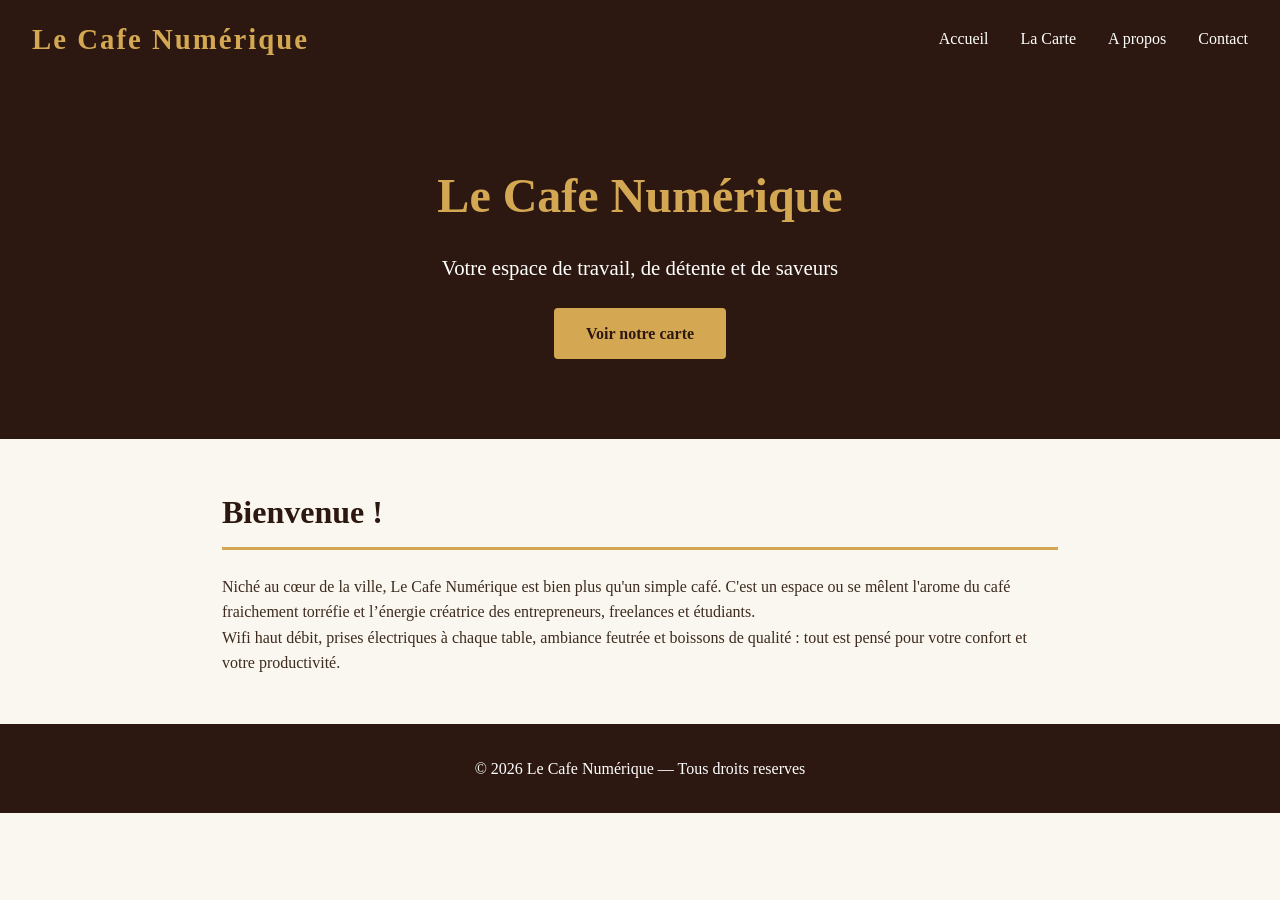
<file: index.html>
<!DOCTYPE html> 
<html lang="fr"> 
<head> 
  <meta charset="UTF-8"> 
  <meta name="viewport" content="width=device-width, 
initial-scale=1.0"> 
  <title>Le Cafe Numerique</title> 
  <link rel="stylesheet" href="style.css"> 
</head> 
<body> 
    

  
  <nav> 
    <span class="logo">Le Cafe Numérique</span> 
    <ul> 
      <li><a href="index.html">Accueil</a></li> 
      <li><a href="menu.html">La Carte</a></li> 
      <li><a href="apropos.html">A propos</a></li> 
      <li><a href="contact.html">Contact</a></li> 
    </ul> 
  </nav> 
  
  <div class="hero"> 
    <h1>Le Cafe Numérique</h1> 
    <p>Votre espace de travail, de détente et de 
saveurs</p> 
    <a href="menu.html" class="btn">Voir notre carte</a> 
  </div> 
  
  <section> 
    <h2>Bienvenue !</h2> 
    <p> 
      Niché au cœur de la ville, Le Cafe Numérique est 
bien plus 
 qu'un simple café. C'est un espace ou se mêlent l'arome 
du 
      café fraichement torréfie et l’énergie créatrice des 
      entrepreneurs, freelances et étudiants. 
    </p> 
    <p>  Wifi haut débit, prises électriques à chaque table, 
ambiance 
      feutrée et boissons de qualité : tout est pensé pour 
votre 
      confort et votre productivité. 
    </p> 
  </section> 
  
  <footer> 
    <p>&copy; 2026 Le Cafe Numérique — Tous droits 
reserves</p> 
  </footer> 
  
</body> 
</html>
</file>
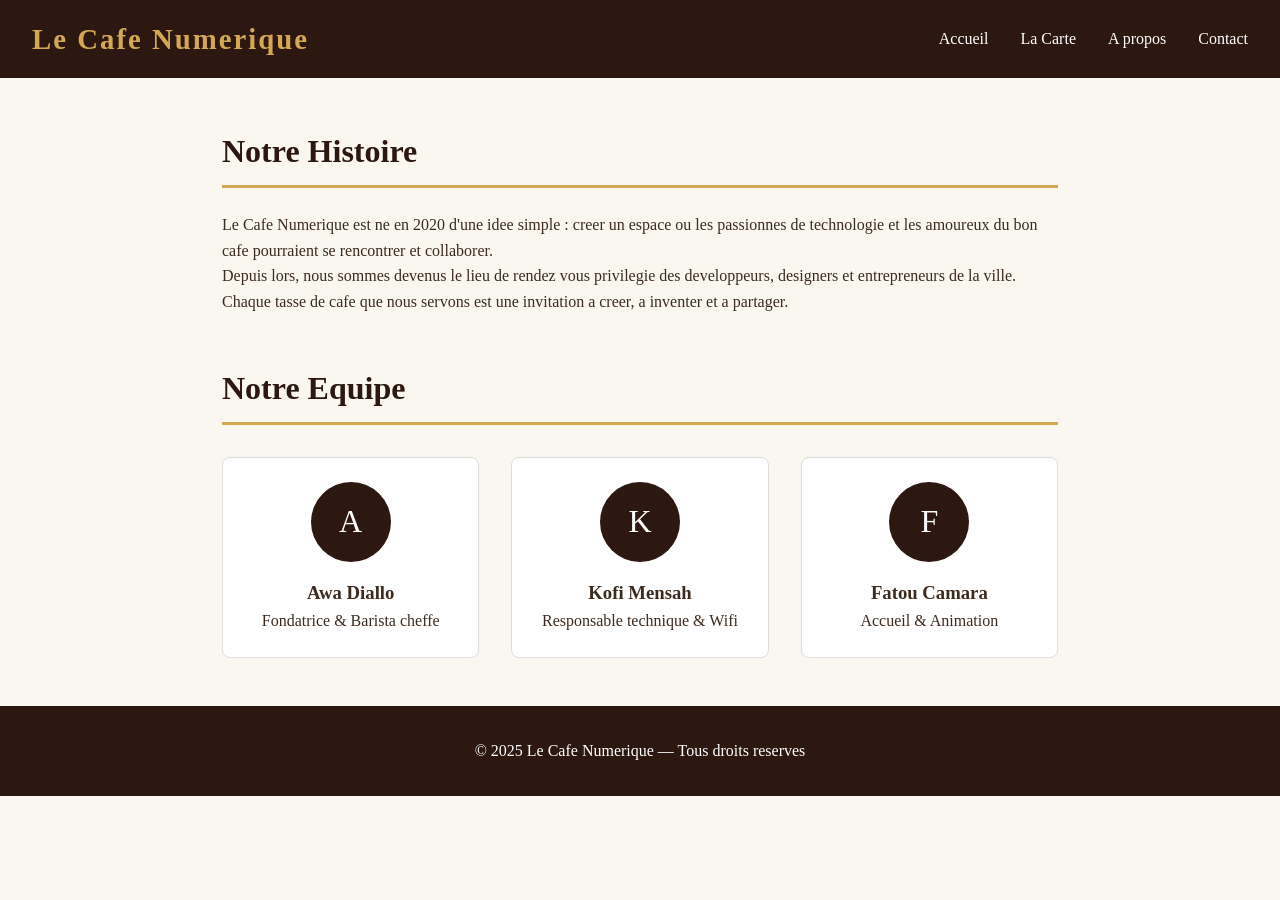
<file: apropos.html>
<!DOCTYPE html> 
<html lang="fr"> 
<head> 
  <meta charset="UTF-8"> 
  <meta name="viewport" content="width=device-width, 
initial-scale=1.0"> 
  <title>A propos — Le Cafe Numerique</title> 
  <link rel="stylesheet" href="style.css"> 
  <style> 
    .equipe { 
      display: flex; 
      gap: 2rem; 
      flex-wrap: wrap; 
      margin-top: 2rem; 
    } 
    .membre { 
      background: white; 
      border-radius: 8px; 
      padding: 1.5rem; 
      flex: 1; 
      min-width: 200px; 
      text-align: center; 
      border: 1px solid #DDD; 
    } 
    .avatar { 
      width: 80px; 
      height: 80px; 
      border-radius: 50%; 
      background-color: var(--couleur-principale); 
      color: white; 
      font-size: 2rem; 
      display: flex; 
      align-items: center; 
      justify-content: center; 
      margin: 0 auto 1rem; 
    } 
  </style> 
</head> 
<body>
     <nav> 
    <span class="logo">Le Cafe Numerique</span> 
    <ul> 
      <li><a href="index.html">Accueil</a></li> 
      <li><a href="menu.html">La Carte</a></li> 
      <li><a href="apropos.html">A propos</a></li> 
      <li><a href="contact.html">Contact</a></li> 
    </ul> 
  </nav> 
  
  <section> 
    <h2>Notre Histoire</h2> 
    <p> 
      Le Cafe Numerique est ne en 2020 d'une idee simple : 
creer 
      un espace ou les passionnes de technologie et les 
amoureux 
      du bon cafe pourraient se rencontrer et collaborer. 
    </p> 
    <p> 
      Depuis lors, nous sommes devenus le lieu de rendez
vous 
      privilegie des developpeurs, designers et 
entrepreneurs 
      de la ville. Chaque tasse de cafe que nous servons 
est 
      une invitation a creer, a inventer et a partager. 
    </p> 
  </section> 
  
  <section> 
    <h2>Notre Equipe</h2> 
    <div class="equipe"> 
      <div class="membre"> 
        <div class="avatar">A</div> 
        <h3>Awa Diallo</h3> 
        <p>Fondatrice & Barista cheffe</p> 
      </div> 
      <div class="membre"> 
        <div class="avatar">K</div> 
        <h3>Kofi Mensah</h3> 
        <p>Responsable technique & Wifi</p> 
      </div> 
      <div class="membre"> 
        <div class="avatar">F</div> 
        <h3>Fatou Camara</h3> 
        <p>Accueil & Animation</p>
    </div> 
</div> 
</section> 
<footer> 
<p>&copy; 2025 Le Cafe Numerique — Tous droits 
reserves</p> 
</footer> 
</body> 
</html>
</file>
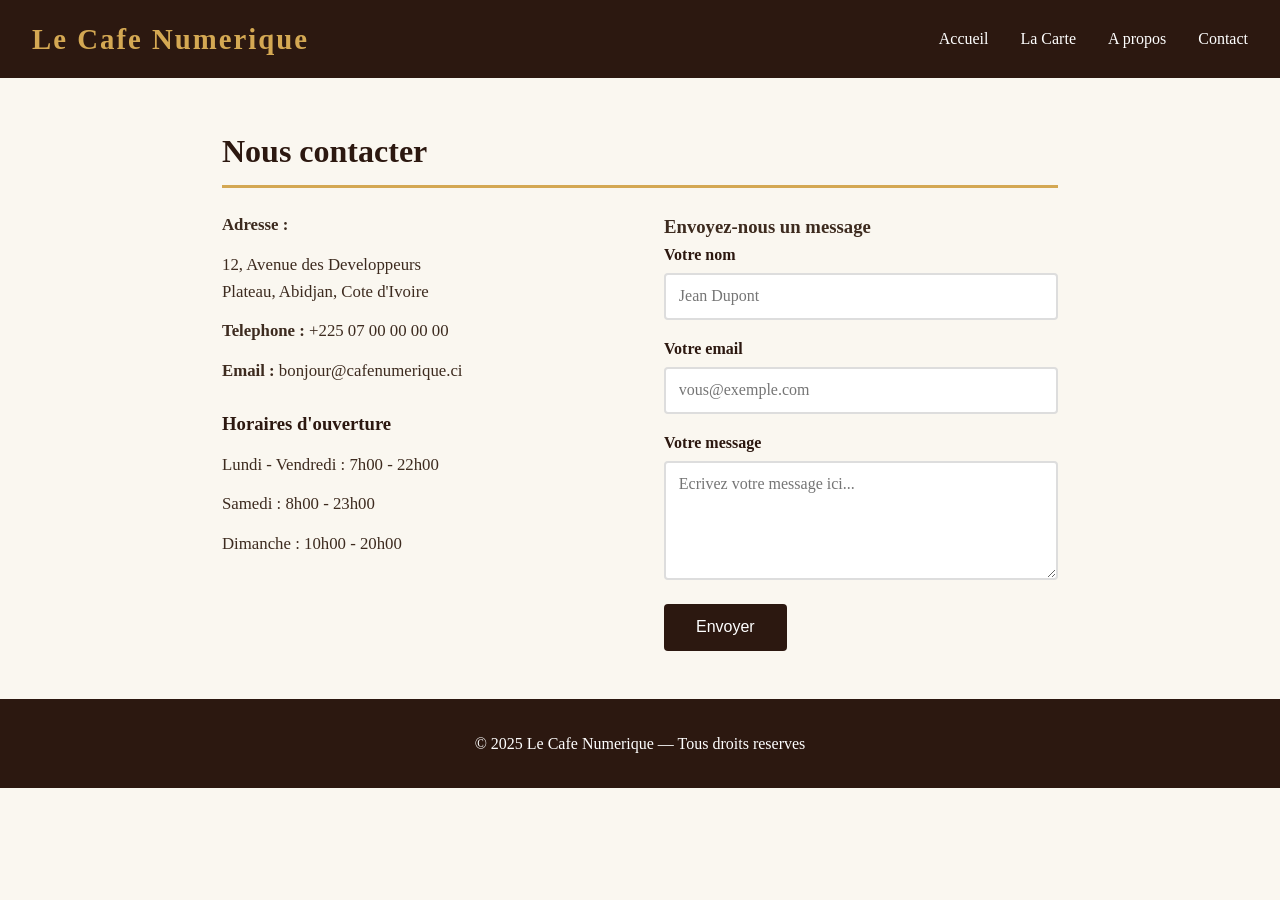
<file: contact.html>
<!DOCTYPE html> 
<html lang="fr"> 
<head> 
  <meta charset="UTF-8"> 
  <meta name="viewport" content="width=device-width, 
initial-scale=1.0"> 
  <title>Contact — Le Cafe Numerique</title> 
  <link rel="stylesheet" href="style.css"> 
  <style> 
    .infos-contact { 
      display: flex; 
      gap: 3rem; 
      flex-wrap: wrap; 
    } 
    .bloc-info, .formulaire { flex: 1; min-width: 280px; } 
    .bloc-info p { margin-bottom: 0.8rem; font-size: 
1.05rem; } 
    .horaires { margin-top: 1.5rem; } 
    .horaires h3 { 
      color: var(--couleur-principale); 
      margin-bottom: 0.8rem; 
    } 
    label { 
      display: block; 
      margin-bottom: 0.3rem; 
      font-weight: bold; 
      color: var(--couleur-principale); 
    } 
    input, textarea { 
      width: 100%; 
      padding: 0.8rem; 
      border: 2px solid #DDD; 
      border-radius: 4px; 
      margin-bottom: 1rem; 
      font-size: 1rem; 
      font-family: var(--police); 
    } 
    input:focus, textarea:focus { 
      outline: none; 
      border-color: var(--couleur-secondaire); 
      } 
    button[type='submit'] { 
      background-color: var(--couleur-principale); 
      color: white; 
      border: none; 
      padding: 0.9rem 2rem; 
      border-radius: 4px; 
      font-size: 1rem; 
      cursor: pointer; 
      transition: background-color 0.3s; 
    } 
    button[type='submit']:hover { 
      background-color: var(--couleur-secondaire); 
      color: var(--couleur-principale); 
    } 
  </style> 
</head> 
<body> 
  
  <nav> 
    <span class="logo">Le Cafe Numerique</span> 
    <ul> 
      <li><a href="index.html">Accueil</a></li> 
      <li><a href="menu.html">La Carte</a></li> 
      <li><a href="apropos.html">A propos</a></li> 
      <li><a href="contact.html">Contact</a></li> 
    </ul> 
  </nav> 
  
  <section> 
    <h2>Nous contacter</h2> 
    <div class="infos-contact"> 
  
      <div class="bloc-info"> 
        <p><strong>Adresse :</strong></p> 
        <p>12, Avenue des Developpeurs<br> 
           Plateau, Abidjan, Cote d'Ivoire</p> 
        <p><strong>Telephone :</strong> +225 07 00 00 00 
00</p> 
        <p><strong>Email :</strong> 
bonjour@cafenumerique.ci</p> 
        <div class="horaires"> 
          <h3>Horaires d'ouverture</h3> 
          <p>Lundi - Vendredi : 7h00 - 22h00</p> 
          <p>Samedi : 8h00 - 23h00</p> 
          <p>Dimanche : 10h00 - 20h00</p>
           </div> 
      </div> 
  
      <div class="formulaire"> 
        <h3>Envoyez-nous un message</h3> 
        <form action="#" method="post"> 
          <label for="nom">Votre nom</label> 
          <input type="text" id="nom" name="nom" 
placeholder="Jean Dupont" required> 
  
          <label for="email">Votre email</label> 
          <input type="email" id="email" name="email" 
placeholder="vous@exemple.com" required> 
  
          <label for="message">Votre message</label> 
          <textarea id="message" name="message" rows="5" 
            placeholder="Ecrivez votre message ici..." 
required></textarea> 
  
          <button type="submit">Envoyer</button> 
        </form> 
      </div> 
  
    </div> 
  </section> 
  
  <footer> 
    <p>&copy; 2025 Le Cafe Numerique — Tous droits 
reserves</p> 
  </footer> 
</body> 
</html>
</file>
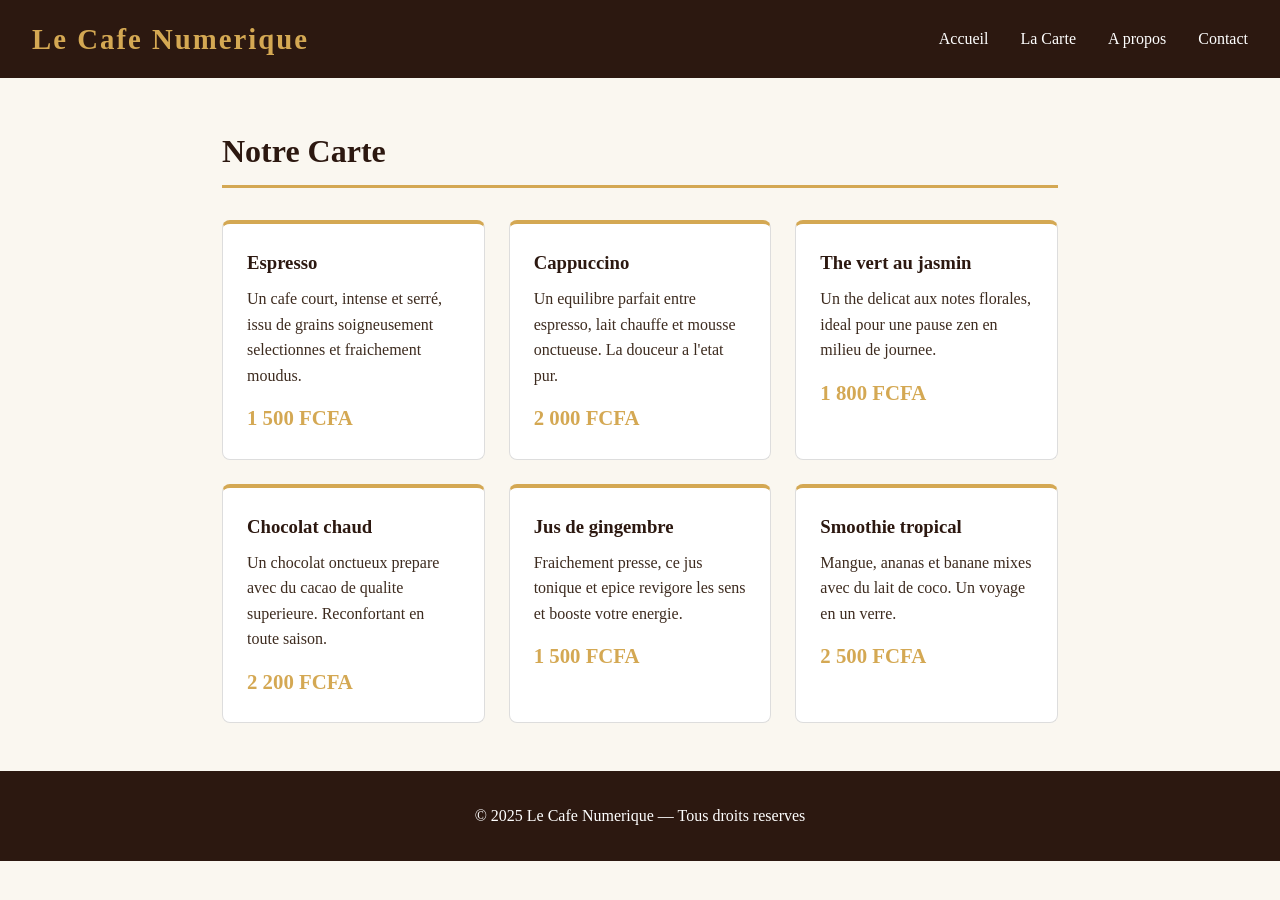
<file: menu.html>
<!DOCTYPE html> 
<html lang="fr"> 
<head> 
  <meta charset="UTF-8"> 
  <meta name="viewport" content="width=device-width, 
initial-scale=1.0"> 
  <title>La Carte — Le Cafe Numerique</title> 
  <link rel="stylesheet" href="style.css"> 
  <style> 
    .grille-menu { 
      display: grid; 
      grid-template-columns: repeat(auto-fit, 
minmax(260px, 1fr)); 
      gap: 1.5rem; 
      margin-top: 2rem; 
    } 
.carte-boisson { 
      background: white; 
      border: 1px solid #DDD; 
      border-radius: 8px; 
      padding: 1.5rem; 
      border-top: 4px solid var(--couleur-secondaire); 
    } 
    .carte-boisson h3 { 
      color: var(--couleur-principale); 
      margin-bottom: 0.5rem; 
    } 
    .prix { 
      font-size: 1.3rem; 
      font-weight: bold; 
      color: var(--couleur-secondaire); 
      margin-top: 0.8rem; 
    } 
  </style> 
</head> 
<body> 
  
  <nav> 
    <span class="logo">Le Cafe Numerique</span> 
    <ul> 
      <li><a href="index.html">Accueil</a></li> 
      <li><a href="menu.html">La Carte</a></li> 
      <li><a href="apropos.html">A propos</a></li> 
      <li><a href="contact.html">Contact</a></li> 
    </ul> 
  </nav> 
  
  <section> 
    <h2>Notre Carte</h2> 
    <div class="grille-menu"> 
  
      <div class="carte-boisson"> 
        <h3>Espresso</h3> 
        <p>Un cafe court, intense et serré, issu de grains 
        soigneusement selectionnes et fraichement 
moudus.</p> 
        <p class="prix">1 500 FCFA</p> 
      </div> 
  
      <div class="carte-boisson"> 
        <h3>Cappuccino</h3><p>Un equilibre parfait entre espresso, lait 
chauffe 
        et mousse onctueuse. La douceur a l'etat pur.</p> 
        <p class="prix">2 000 FCFA</p> 
      </div> 
  
      <div class="carte-boisson"> 
        <h3>The vert au jasmin</h3> 
        <p>Un the delicat aux notes florales, ideal pour 
        une pause zen en milieu de journee.</p> 
        <p class="prix">1 800 FCFA</p> 
      </div> 
  
      <div class="carte-boisson"> 
        <h3>Chocolat chaud</h3> 
        <p>Un chocolat onctueux prepare avec du cacao de 
        qualite superieure. Reconfortant en toute 
saison.</p> 
        <p class="prix">2 200 FCFA</p> 
      </div> 
  
      <div class="carte-boisson"> 
        <h3>Jus de gingembre</h3> 
        <p>Fraichement presse, ce jus tonique et epice 
        revigore les sens et booste votre energie.</p> 
        <p class="prix">1 500 FCFA</p> 
      </div> 
  
      <div class="carte-boisson"> 
        <h3>Smoothie tropical</h3> 
        <p>Mangue, ananas et banane mixes avec du lait 
        de coco. Un voyage en un verre.</p> 
        <p class="prix">2 500 FCFA</p> 
      </div> 
  
    </div> 
  </section> 
  
  <footer> 
    <p>&copy; 2025 Le Cafe Numerique — Tous droits 
reserves</p> 
  </footer> 
</body> 
</html>
</file>
<file: style.css>
/* ============================= 
   STYLES GLOBAUX — Cafe Numerique 
   ============================= */ 
  
/* Reset de base */ 
* { 
  margin: 0; 
  padding: 0; 
  box-sizing: border-box; 
} 
  
/* Variables CSS */ 
:root { 
  --couleur-principale: #2C1810;  /* marron cafe */ 
  --couleur-secondaire: #D4A853; /* dore */ 
  --couleur-fond: #FAF7F0;       /* creme */ 
  --couleur-texte: #3D2B1F;      /* marron fonce */ 
  --police: 'Georgia', serif; 
} 
  
body { 
  font-family: var(--police); 
  background-color: var(--couleur-fond); 
  color: var(--couleur-texte); 
  line-height: 1.6; 
} 
  
/* ── NAVIGATION ── */ 
nav { 
  background-color: var(--couleur-principale); 
  padding: 1rem 2rem; 
  display: flex; 
  justify-content: space-between; 
  align-items: center; 
} 
nav .logo {  color: var(--couleur-secondaire); 
  font-size: 1.8rem; 
  font-weight: bold; 
  letter-spacing: 2px; 
} 
nav ul { 
  list-style: none; 
  display: flex; 
  gap: 2rem; 
} 
nav a { 
  color: white; 
  text-decoration: none; 
  font-size: 1rem; 
  transition: color 0.3s; 
} 
nav a:hover { color: var(--couleur-secondaire); } 
  
/* ── HERO ── */ 
.hero { 
  background-color: var(--couleur-principale); 
  color: white; 
  text-align: center; 
  padding: 5rem 2rem; 
} 
.hero h1 { 
  font-size: 3rem; 
  color: var(--couleur-secondaire); 
  margin-bottom: 1rem; 
} 
.hero p { font-size: 1.3rem; } 
  
/* ── SECTIONS ── */ 
section { 
  max-width: 900px; 
  margin: 3rem auto; 
  padding: 0 2rem; 
} 
h2 { 
  color: var(--couleur-principale); 
  font-size: 2rem; 
  border-bottom: 3px solid var(--couleur-secondaire); 
  padding-bottom: 0.5rem; 
  margin-bottom: 1.5rem; 
} /* ── FOOTER ── */ 
footer { 
  background-color: var(--couleur-principale); 
  color: white; 
  text-align: center; 
  padding: 2rem; 
  margin-top: 3rem; 
} 
  
/* ── BOUTON ── */ 
.btn { 
  display: inline-block; 
  background-color: var(--couleur-secondaire); 
  color: var(--couleur-principale); 
  padding: 0.8rem 2rem; 
  border-radius: 4px; 
  text-decoration: none; 
  font-weight: bold; 
  margin-top: 1.5rem; 
  transition: background-color 0.3s; 
} 
.btn:hover { background-color: white; }
</file>
